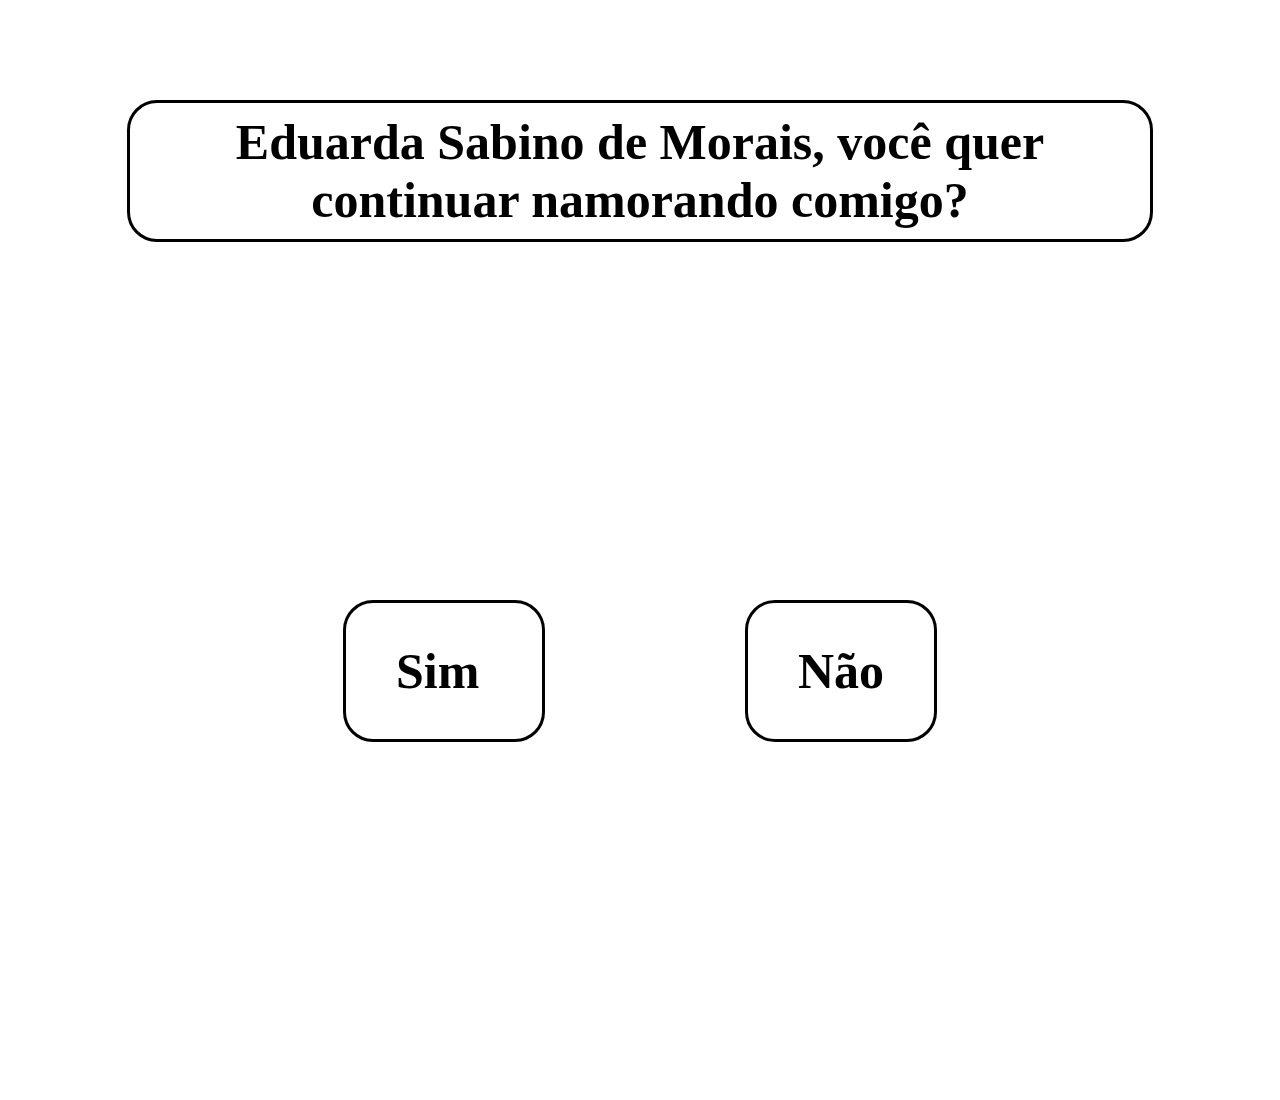
<file: index.html>
<!DOCTYPE html>
<html lang="pt-br">
<head>
    <meta charset="UTF-8">
    <meta http-equiv="X-UA-Compatible" content="IE=edge">
    <meta name="viewport" content="width=device-width, initial-scale=1.0">
    <link rel="stylesheet" href="style.css">
    <title>Quer Continuar Namorando Comigo?</title>
</head>
<body>
    <div id="title">
        <h1>Eduarda Sabino de Morais, você quer continuar namorando comigo?</h1>
    </div>

    <div id="container">
        <a href="sim.html">
            <div id="sim" class="options">
                Sim
            </div>
        </a>
        <a href="#">
            <div id="nao" class="options">
                Não
            </div>
        </a>
    </div>
</body>
</html>
</file>
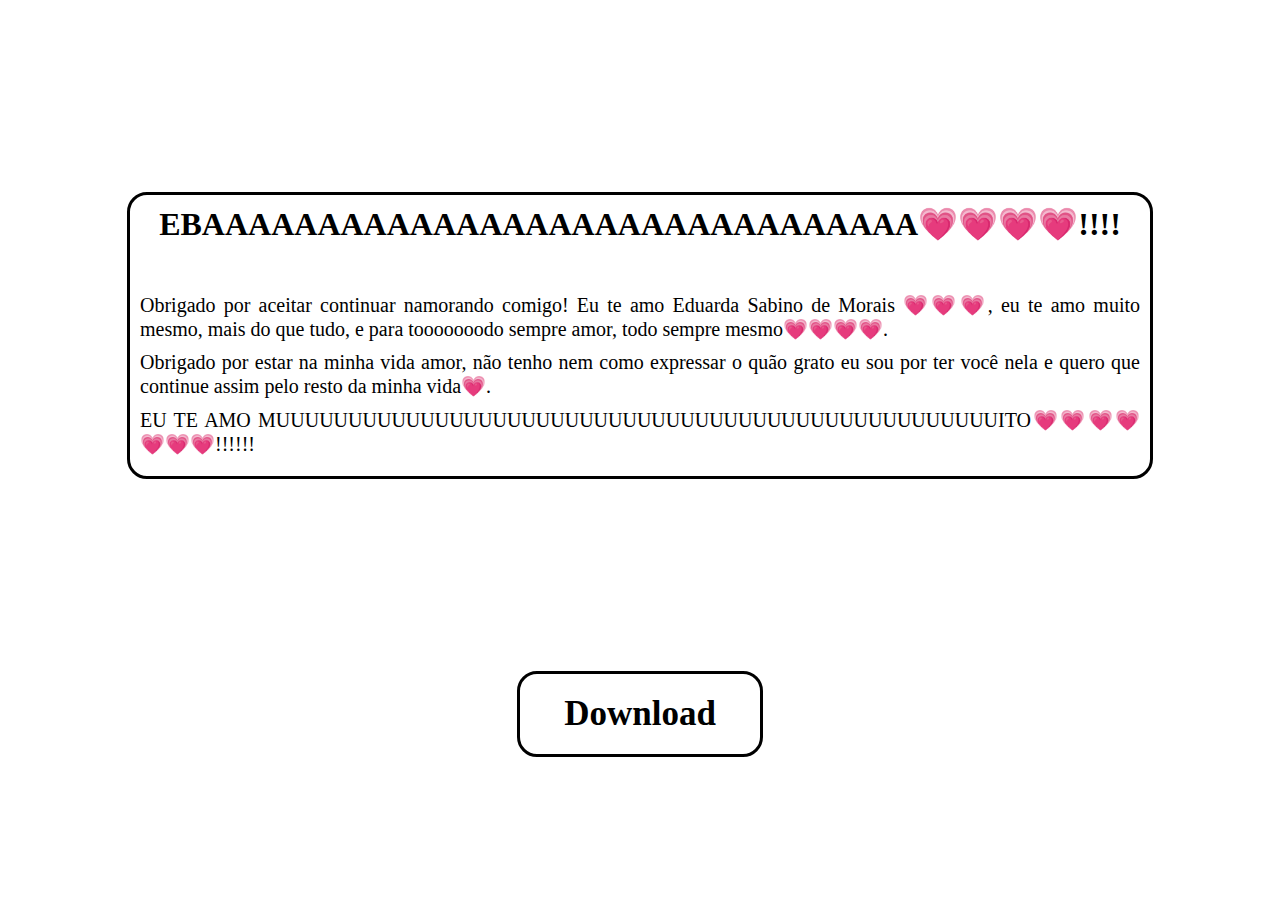
<file: sim.html>
<!DOCTYPE html>
<html lang="pt-br">
<head>
    <meta charset="UTF-8">
    <meta http-equiv="X-UA-Compatible" content="IE=edge">
    <meta name="viewport" content="width=device-width, initial-scale=1.0">
    <link rel="stylesheet" href="style.css">
    <title>EBAAAAAAAAAAAAAAAAAAAAAAAA</title>
</head>
<body>
    <div class="container-sim">
        <h1 class="title">EBAAAAAAAAAAAAAAAAAAAAAAAAAAAAAAA💗💗💗💗!!!!</h1>
        <p class="text">Obrigado por aceitar continuar namorando comigo! Eu te amo Eduarda Sabino de Morais 💗💗💗, eu te amo muito mesmo, mais do que tudo, e para tooooooodo sempre amor, todo sempre mesmo💗💗💗💗.</p>
        <p class="text">Obrigado por estar na minha vida amor, não tenho nem como expressar o quão grato eu sou por ter você nela e quero que continue assim pelo resto da minha vida💗.</p>
        <p class="text">EU TE AMO MUUUUUUUUUUUUUUUUUUUUUUUUUUUUUUUUUUUUUUUUUUUUUUUUUUITO💗💗💗💗💗💗💗!!!!!!</p>
    </div>

    <div id="button">
        <a href="teamo.exe" download>Download</a>
    </div>

    <audio src="One Direction - 18 (Audio).mp3" autoplay loop></audio>
</body>
</html>
</file>
<file: style.css>
*{
    margin: 0px;
    padding: 0px;
}

a{
    text-decoration: none;
    color: #000000;
}

#title{
    width: 1000px;
    margin: 100px auto;
    padding: 10px;
    border: 1px solid red;
    text-align: center;
    font-size: 25px;
    border: 3px solid black;
    border-radius: 30px;
}

#container{
    margin: 400px auto;
    width: 1000px;
    text-align: center;
    
}

#sim,
#nao{
    display: inline;
    margin: 0px 100px;
    padding: 40px 50px;
    font-size: 50px;
    font-weight: bold;
    border: 3px solid black;
    border-radius: 30px;
}

#sim:hover{
    border: 3px solid red;
    color: red;
    font-size: 60px;
}

#nao:hover{
    cursor: default;
    border: none;
    font-size: 0.0000001px;
}

.container-sim{
    margin: 15% auto;
    padding: 10px;
    width: 1000px;
    border: 3px solid black;
    border-radius: 20px;
    text-align: center;
}

.title{
    padding-bottom: 50px;
}

.text{
    font-size: 20px;
    padding-bottom: 10px;
    text-align: justify;
}

#button{
    border: 3px solid #000000;
    border-radius: 20px;
    margin: 0px auto;
    width: 200px;
    padding: 20px;
    text-align: center;
    font-size: 35px;
    font-weight: bold;   
    cursor: pointer;
}

#button:hover{
    border: 3px solid red;
    transform: scale(1.1);
}

#button:hover a{
    color: red;
}

@media (max-width:800px) {
    #title{
        width: 300px;
    }
    #container{
        width: 300px;
    }
    #container-sim{
        width: 300px;
    }
    #sim,
    #nao{
        width: 100px;
        margin: 0px 18%;
        display: block;
    }

    #nao{
        margin-top: 20px;
    }
    #eba,
    .text{
        overflow: hidden;
    }
}
</file>
